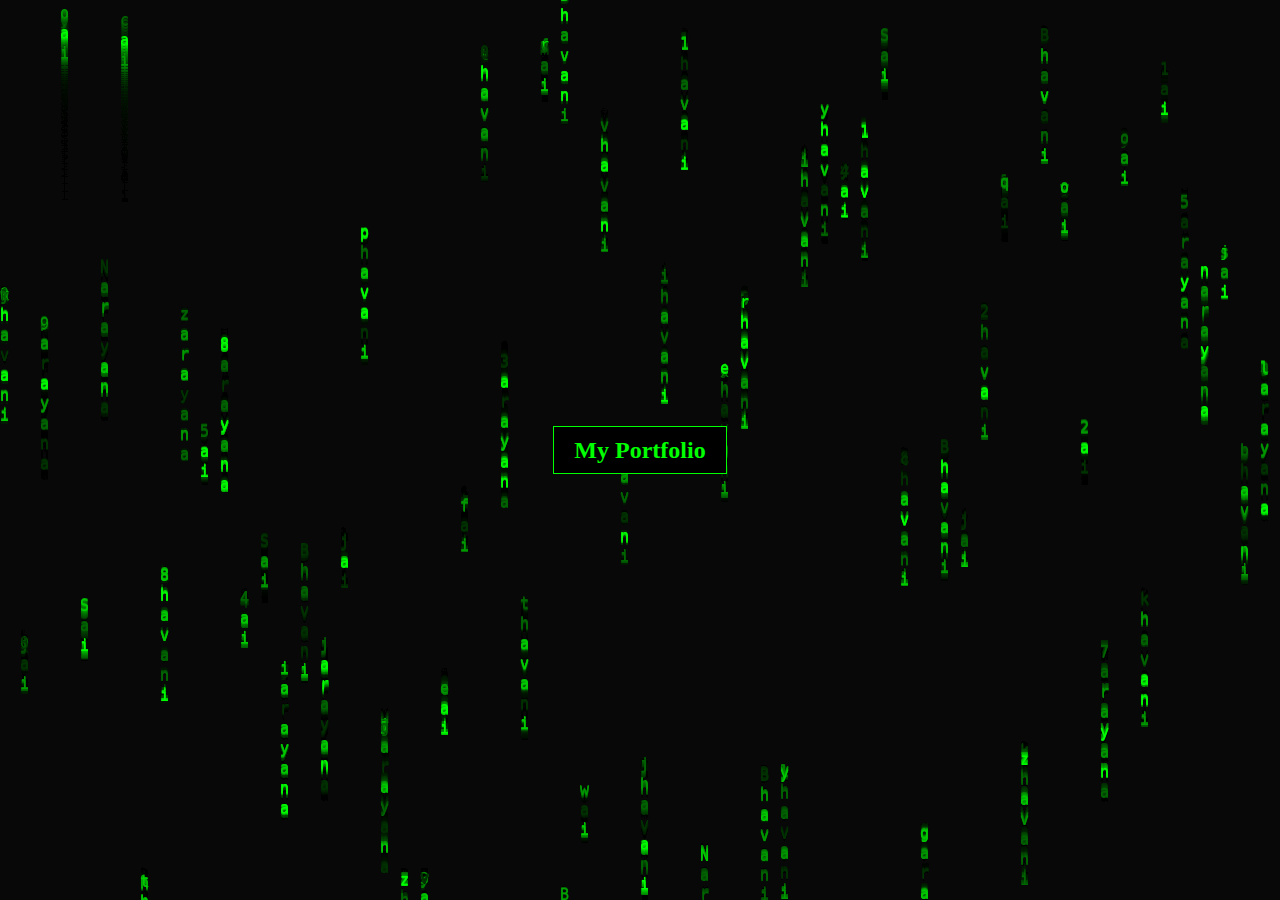
<file: index.html>
<!DOCTYPE html>
<html>
<head>
    <title>Bhavani Sai Narayana Pottipothula</title>
    <!--<link rel="icon" type="image/png" href="images/logo.png"/> -->
    <style>
        body {
            margin: 0;
            overflow: hidden;
            display: flex;
            justify-content: center;
            align-items: center;
            height: 100vh;
        }

        canvas {
            display: block;
            position: absolute;
            top: 0;
            left: 0;
            width: 100%;
            height: 100%;
            z-index: -1;
        }

        .button-container {
            position: relative;
            z-index: 1;
        }

        .button {
            padding: 10px 20px;
            background-color: black;
            color: #00FF00; /* Neon green color for the font */
            text-decoration: none;
            font-weight: bold;
            font-size: 24px;
            position: relative;
            overflow: hidden;
            border: 1px solid #00FF00; /* Neon green color for the border */
        }

        /* Glitch effect keyframes */
        @keyframes glitch {
            0% {
                transform: translate(0, 0);
                opacity: 1;
            }
            20% {
                transform: translate(3px, 3px);
                opacity: 0.8;
            }
            40% {
                transform: translate(-3px, -3px);
                opacity: 0.8;
            }
            60% {
                transform: translate(2px, -2px);
                opacity: 0.8;
            }
            80% {
                transform: translate(-2px, 2px);
                opacity: 0.8;
            }
            100% {
                transform: translate(0, 0);
                opacity: 1;
            }
        }

        /* Apply glitch effect animation */
        .button.glitch {
            animation: glitch 0.2s;
        }

        /* Responsive styles */
        @media only screen and (max-width: 600px) {
            .button-container {
                font-size: 14px;
            }

            .button {
                padding: 8px 16px;
            }
        }
    </style>
    <script>
        // Add and remove glitch class at random intervals
        window.addEventListener('load', function() {
            var button = document.querySelector('.button');

            function applyGlitch() {
                button.classList.add('glitch');
                setTimeout(removeGlitch, Math.random() * 500 + 100); // Random interval between 0.1s and 0.6s
            }

            function removeGlitch() {
                button.classList.remove('glitch');
                setTimeout(applyGlitch, Math.random() * 500 + 100); // Random interval between 0.1s and 0.6s
            }

            applyGlitch();
        });
    </script>
</head>
<body>
    <canvas id="matrixCanvas"></canvas>
    <div class="button-container">
        <a href="./home.html" class="button">My Portfolio</a>
    </div>
    <script src="./assets/js/script.js"></script>
</body>
</html>
</file>
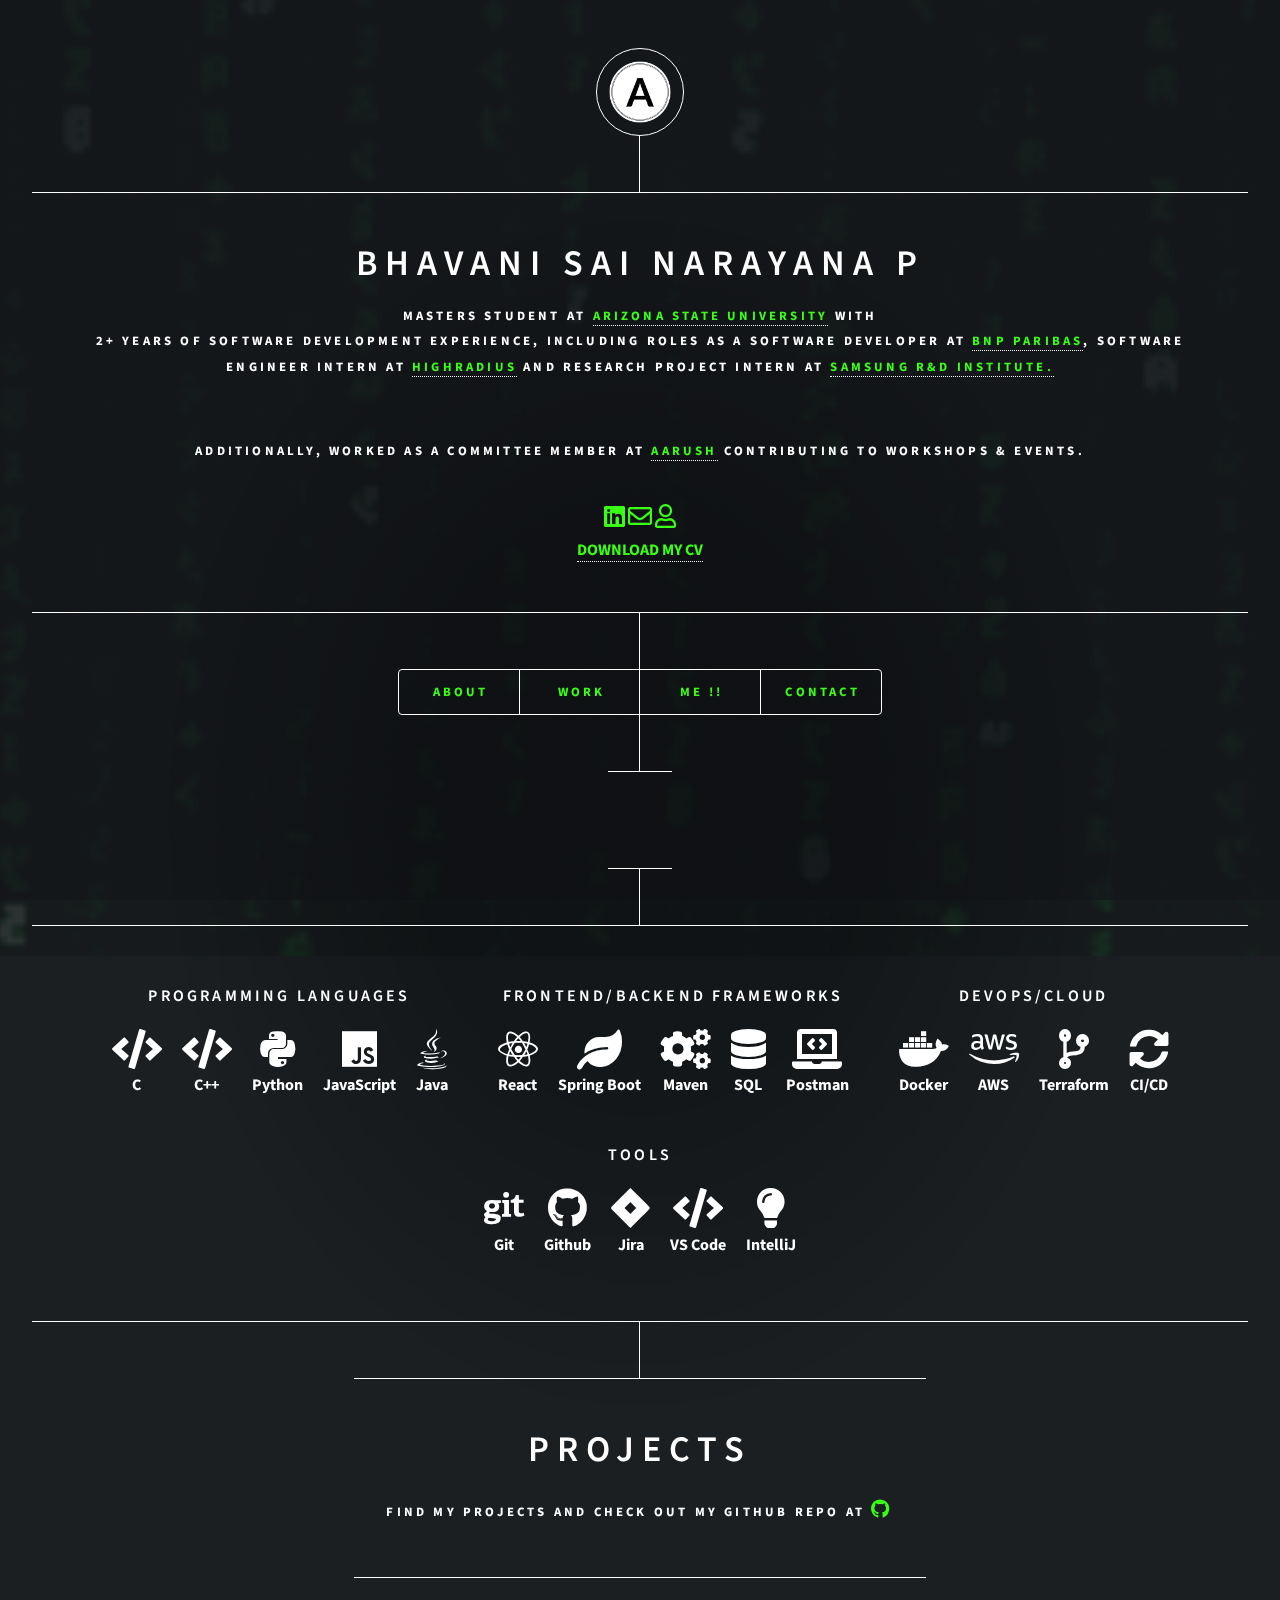
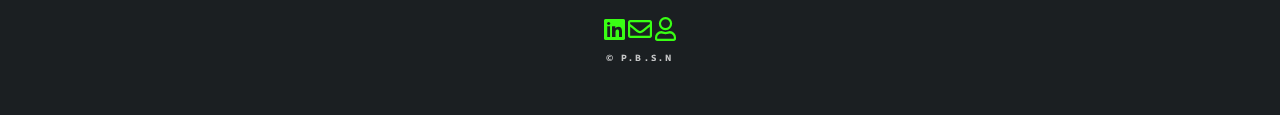
<file: home.html>
<!DOCTYPE HTML>
<html>

<head>
	<title>Bhavani Sai Narayana Pottipothula</title>
	<meta charset="utf-8" />
	<!-- <link rel="icon" type="image/png" href="images/logo.png" /> -->
	<meta name="viewport" content="width=device-width, initial-scale=1, user-scalable=no" />
	<link rel="stylesheet" href="assets/css/main.css" />
	<noscript>
		<link rel="stylesheet" href="assets/css/noscript.css" />
	</noscript>
	<style>
		/* CSS styles for the preload animation */
		#preload {
			position: fixed;
			top: 0;
			left: 0;
			width: 100%;
			height: 100%;
			background: #000000;
			display: flex;
			justify-content: center;
			align-items: center;
			z-index: 9999;
		}

		#preload img {
			width: 55%;
		}
	</style>
	<script>
		// JavaScript to remove the preload animation when the page is loaded
		window.addEventListener('load', function () {
			var preload = document.getElementById('preload');
			preload.style.display = 'none';
		});
	</script>
</head>

<body class="is-preload bolded">
	<div id="preload">
		<img src="./images/preloader.gif" alt="Preload Animation">
	</div>
	<!-- Wrapper -->
	<div id="wrapper">

		<!-- Header -->
		<header id="header">
			<div class="logo">
				<span><img height="100%" src="images/logocopy.png" alt="__" /></span>
			</div>
			<div class="content">
				<div class="inner">
					<h1>Bhavani Sai Narayana P</h1>
					<p>Masters Student at <a href="https://www.asu.edu/">Arizona State University</a> with 
						<br />
						2+ years of software development experience, including roles as a Software Developer at <a
							href="https://group.bnpparibas/en/">BNP Paribas</a>, Software Engineer Intern at <a href="https://www.highradius.com/">HighRadius</a> and Research Project Intern at <a href="https://research.samsung.com/sri-b">Samsung R&D Institute.</a>
						</p><br />
					<p>Additionally, worked as a Committee Member at <a href="https://www.aaruush.org/">Aarush</a> contributing to Workshops & Events.</p>
					<a href="https://www.linkedin.com/in/bhavanipottipothula/" class="icon brands fa-linkedin"><span
							class="label">LinkedIn</span></a>
					<a href="mailto: pbsn99@gmail.com" class="icon fa-envelope"><span class="label">Mail</span></a>
					<a href="https://www.credly.com/users/p-b-s-narayana.cdf20d30/edit" class="icon fa-user"><span
							class="label">Credly</span></a> <br>
					<a href="./Bhavani_Resume.pdf" download="Bhavani_Resume.pdf">DOWNLOAD MY CV</a>
				</div>
			</div>
			<nav>
				<ul>
					<li><a href="#about">About</a></li>
					<li><a href="#work">Work</a></li>
					<li><a href="#intro">Me !!</a></li>
					<li><a href="#contact">Contact</a></li>
				</ul>
			</nav>
			<div class="content">
				<div class="inner">
				</div>
			</div>
			<!--
			<div class="content">
				<div class="inner">
					<h1>WORK</h1>
					<section>
						<div class="table-wrapper">
							<table class="alt">
								<thead>
									<tr>
										<th>POSITION</th>
										<th>COMPANY</th>
										<th>DESCRIPTION</th>
										<th>TECHSTACKS</th>
									</tr>
								</thead>
								<tbody>
									<tr>
										<td>Software Developer</td>
										<td>BNP Paribas</td>
										<td>Developed and deployed scalable microservices, built responsive React.js frontends, 
											integrated RESTful APIs, optimized SQL queries, and implemented secure cloud solutions on AWS.</td>
										<td>Java, Spring Boot, REST APIs, MySQL, JavaScript, React.js, Git, AWS.

										</td>
									</tr>
									<tr>
										<td>SDE Intern</td>
										<td>BNP Paribas</td>
										<td>Assisted in building internal tools using React and Spring Boot, collaborated on REST API development, maintained Git repositories, and contributed to Agile sprint deliverables through daily stand-ups and code reviews.</td>
										<td>Java, Spring Boot, REST APIs, React.js, HTML5, CSS3, Git, MySQL										</td>
									</tr>
									<tr>
										<td>Research Project Intern</td>
										<td>Samsung R&D Institute</td>
										<td>Assisted in developing a secure file sharing prototype by researching cloud storage techniques and implementing a basic frontend dashboard.</td>
										<td>React.js, JavaScript, HTML5, AWS S3, CloudWatch, Git</td>
									</tr>
									<tr>
										<td>Software Engineer Intern</td>
										<td>HighRadius</td>
										<td>Built and optimized interactive frontend components for an invoice management system, 
											enhanced UI responsiveness, collaborated in Agile sprints, and managed code using Git.</td>
										<td>React.js, JavaScript, HTML5, CSS3, Git</td>
									</tr>
								</tbody>
							</table>
						</div>
					</section>
				</div>
			</div>
			-->
			<div class="content">
				<div class="inner" style="display: flex; flex-wrap: wrap; justify-content: center; gap: 20px;max-height: 100%;">

					<div style="text-align: center; margin: 10px;">
						<h3>Programming Languages</h3>
						<div style="display: flex; flex-wrap: wrap; justify-content: center; gap: 10px;">
							<div style="margin: 5px;">
								<i class="techicon fas fa-code"></i>
								<div>C</div>
							</div>
							<div style="margin: 5px;">
								<i class="techicon fas fa-code"></i>
								<div>C++</div>
							</div>
							<div style="margin: 5px;">
								<i class="techicon fab fa-python"></i>
								<div>Python</div>
							</div>
							<div style="margin: 5px;">
								<i class="techicon fab fa-js"></i>
								<div>JavaScript</div>
							</div>
							<div style="margin: 5px;">
								<i class="techicon fab fa-java"></i>
								<div>Java</div>
							</div>
						</div>
					</div>

					<div style="text-align: center; margin: 10px;">
						<h3>Frontend/Backend Frameworks</h3>
						<div style="display: flex; flex-wrap: wrap; justify-content: center; gap: 10px;">
							<div style="margin: 5px;">
								<i class="techicon fab fa-react"></i>
								<div>React</div>
							</div>
							<div style="margin: 5px;">
								<i class="techicon fas fa-leaf"></i>
								<div>Spring Boot</div>
							</div>	
							<div style="margin: 5px;">
  								<i class="techicon fas fa-cogs"></i>
  								<div>Maven</div>
							</div>
							<div style="margin: 5px;">
								<i class="techicon fas fa-database"></i>
								<div>SQL</div>
							</div>
							<div style="margin: 5px;">
								<i class="techicon fas fa-laptop-code"></i>
								<div>Postman</div>
							</div>
						</div>
					</div>

					<div style="text-align: center; margin: 10px;">
						<h3>DevOps/Cloud</h3>
						<div style="display: flex; flex-wrap: wrap; justify-content: center; gap: 10px;">
							<div style="margin: 5px;">
								<i class="techicon fab fa-docker"></i>
								<div>Docker</div>
							</div>
							<div style="margin: 5px;">
								<i class="techicon fab fa-aws"></i>
								<div>AWS</div>
							</div>
							<div style="margin: 5px;">
  								<i class="techicon fas fa-code-branch"></i>
  								<div>Terraform</div>
							</div>
							<div style="margin: 5px;">
  								<i class="techicon fas fa-sync-alt"></i>
 								<div>CI/CD</div>
							</div>
						</div>
					</div>

					

					<div style="text-align: center; margin: 10px;">
						<h3>Tools</h3>
						<div style="display: flex; flex-wrap: wrap; justify-content: center; gap: 10px;">
							<div style="margin: 5px;">
								<i class="techicon fab fa-git"></i>
								<div>Git</div>
							</div>
							<div style="margin: 5px;">
								<i class="techicon fab fa-github"></i>
								<div>Github</div>
							</div>
							<div style="margin: 5px;">
								<i class="techicon fab fa-jira"></i>
								<div>Jira</div>
							</div>
							<div style="margin: 5px;">
  								<i class="techicon fas fa-code"></i>
  								<div>VS Code</div>
							</div>
							<div style="margin: 5px;">
  								<i class="techicon fas fa-lightbulb"></i>
  								<div>IntelliJ</div>
							</div>
						</div>
					</div>
				</div>
			</div>
			<div class="content">
				<div class="inner">
					<h1>PROJECTS</h1>
					<p>Find my projects and check out my Github Repo at <a
							href="https://github.com/PBSN99" class="icon brands fa-github"><span
								class="label">Bhavani's GitHub</span></a></p>
				</div>
			</div>
		</header>

		<!-- Main -->
		<div id="main">

			<!-- Intro -->
			<article id="intro">
				<h2 class="major">Me !!</h2>
				<span class="image main"><img src="images/b.png" alt="" /></span>
				<p>Willing to learn, grow, and explore new opportunities.</p>
				<p>Hello, I’m Bhavani! I’m a dedicated and enthusiastic Information Technology student at Arizona State University, 
					passionate about solving problems and building impactful tech solutions. With a curious mind and a collaborative 
					spirit, I enjoy working in teams where ideas flow freely and challenges are tackled together.
				</p>
				<p>
					I believe that creativity, consistency, and communication are key to great software development. 
					Whether I’m working on backend systems or designing clean user interfaces, I always aim to bring value and clarity to 
					whatever I build.
				</p>
				<p>
					Feel free to check out my <a href="https://www.linkedin.com/in/bhavanipottipothula/">LinkedIn</a> and connect! 
					I’m always open to meaningful conversations, opportunities to collaborate, and ways I can contribute.
				</p>
			</article>

			<!-- Work -->
			<article id="work">
				<h2 class="major">Work</h2>
				<span class="image main"><img src="images/LogoHandler.png" alt="" /></span> 
				<p>Role: Full Stack Developer</p>
				<span class="image main"><img src="images/images.png" alt="" /></span>
				<p>Role: Software Engineer Intern</p>
				<span class="image main"><img src="images/cd.png" alt="" /></span>
				<p>Role: Research Project Intern</p>
			</article>

			<!-- About -->
			<article id="about">
				<h2 class="major">About</h2>
				<span class="image main"><img src="images/pic11.png" alt="" /></span>
				<p>I’m currently pursuing a Master’s degree in Information Technology at Arizona State University, focusing on full-stack development and 
				   cloud computing. My academic journey is backed by nearly two years of hands-on industry experience, including roles as an Associate Software 
				   Engineer at BNP Paribas and an SDE Intern at HighRadius.
				</p>
				<p>
					At BNP Paribas, I helped modernize a legacy banking platform by building scalable Spring Boot microservices, optimizing SQL 
					queries, and integrating secure AWS-based storage using S3, IAM roles, and MFA. Earlier at HighRadius, I developed responsive 
					frontend components using React for an invoice management system. I hold a Bachelor's degree in Computer Science and Engineering with a specialization in Cloud Computing from SRM Institute of Science and Technology. My skill set includes Java, React, AWS, and Agile practices, and I’m passionate about building secure and scalable applications.
				</p>
			</article>

			<!-- Contact -->
			<article id="contact">
				<h2 class="major">Contact</h2>
				<p>
					Personal Email Id : <a href="mailto: pbsn99@gmail.com">pbsn99@gmail.com</a><br>
					University Email Id : <a href="mailto: bpottipo@asu.edu">bpottipo@asu.edu</a> <br>
					Contact Number : +1 (201)-275-9949 <br> <br>
					Feel free to connect with me at your convenience on the above contact options. Additionally, find my
					LinkedIn and Github links below. <br>
				</p>
				<ul class="icons">
					<li><a href="https://www.linkedin.com/in/bhavanipottipothula/" class="icon brands fa-linkedin"><span
								class="label">LinkedIn</span></a></li>
					<li><a href="https://github.com/PBSN99" class="icon brands fa-github"><span
								class="label">GitHub</span></a></li>
				</ul>
			</article>

		</div>

		<!-- Footer -->
		<footer id="footer">
			<a href="https://www.linkedin.com/in/bhavanipottipothula/" class="icon brands fa-linkedin"><span
					class="label">LinkedIn</span></a>
			<a href="mailto: pbsn99@gmail.com" class="icon fa-envelope"><span class="label">LinkedIn</span></a>
			<a href="https://www.credly.com/users/p-b-s-narayana.cdf20d30/edit" class="icon fa-user"><span
					class="label">Credly</span></a> <br>
			<p class="copyright">&copy; P.B.S.N</p>
		</footer>

	</div>

	<!-- BG -->
	<div id="bg"></div>

	<!-- Scripts -->
	<script src="assets/js/jquery.min.js"></script>
	<script src="assets/js/browser.min.js"></script>
	<script src="assets/js/breakpoints.min.js"></script>
	<script src="assets/js/util.js"></script>
	<script src="assets/js/main.js"></script>

</body>

</html>
</file>
<file: assets/css/noscript.css>
/*
	Dimension by HTML5 UP
	html5up.net | @ajlkn
	Free for personal and commercial use under the CCA 3.0 license (html5up.net/license)
*/

/* BG */

	body.is-preload #bg:before {
		background-color: transparent;
	}

/* Header */

	body.is-preload #header {
		-moz-filter: none;
		-webkit-filter: none;
		-ms-filter: none;
		filter: none;
	}

		body.is-preload #header > * {
			opacity: 1;
		}

		body.is-preload #header .content .inner {
			max-height: none;
			padding: 3rem 2rem;
			opacity: 1;
		}

/* Main */

	#main article {
		opacity: 1;
		margin: 4rem 0 0 0;
	}
</file>
<file: assets/css/main.css>
@import url(fontawesome-all.min.css);
@import url("https://fonts.googleapis.com/css?family=Source+Sans+Pro:300italic,600italic,300,600");

/*
	Dimension by HTML5 UP
	html5up.net | @ajlkn
	Free for personal and commercial use under the CCA 3.0 license (html5up.net/license)
*/

html, body, div, span, applet, object,
iframe, h1, h2, h3, h4, h5, h6, p, blockquote,
pre, a, abbr, acronym, address, big, cite,
code, del, dfn, em, img, ins, kbd, q, s, samp,
small, strike, strong, sub, sup, tt, var, b,
u, i, center, dl, dt, dd, ol, ul, li, fieldset,
form, label, legend, table, caption, tbody,
tfoot, thead, tr, th, td, article, aside,
canvas, details, embed, figure, figcaption,
footer, header, hgroup, menu, nav, output, ruby,
section, summary, time, mark, audio, video {
	margin: 0;
	padding: 0;
	border: 0;
	font-size: 100%;
	font: inherit;
	vertical-align: baseline;}

article, aside, details, figcaption, figure,
footer, header, hgroup, menu, nav, section {
	display: block;}

body {
	line-height: 1;
}
.bolded { font-weight: bold; }
.container{
	display: grid;
	grid-template-columns: 3fr 3fr;
	grid-gap: 20px;
  }
.youtube-video {
aspect-ratio: 16 / 9;
width: 100%;
}

body, html {
    height: 100%;
    text-align: center;
}

body {
  background-color: #242F3F;
}

ol, ul {
	list-style: none;
}

blockquote, q {
	quotes: none;
}

	blockquote:before, blockquote:after, q:before, q:after {
		content: '';
		content: none;
	}

table {
	border-collapse: collapse;
	border-spacing: 0;
}

body {
	-webkit-text-size-adjust: none;
}

mark {
	background-color: transparent;
	color: inherit;
}

input::-moz-focus-inner {
	border: 0;
	padding: 0;
}

input, select, textarea {
	-moz-appearance: none;
	-webkit-appearance: none;
	-ms-appearance: none;
	appearance: none;
}

/* Basic */

	@-ms-viewport {
		width: device-width;
	}

	@media screen and (max-width: 480px) {

		html, body {
			min-width: 320px;
		}

	}

	html {
		box-sizing: border-box;
	}

	*, *:before, *:after {
		box-sizing: inherit;
	}

	body {
		background: #1b1f22;
	}

		body.is-preload *, body.is-preload *:before, body.is-preload *:after {
			-moz-animation: none !important;
			-webkit-animation: none !important;
			-ms-animation: none !important;
			animation: none !important;
			-moz-transition: none !important;
			-webkit-transition: none !important;
			-ms-transition: none !important;
			transition: none !important;
		}

/* Type */

	html {
		font-size: 16pt;
	}

		@media screen and (max-width: 1680px) {

			html {
				font-size: 12pt;
			}

		}

		@media screen and (max-width: 736px) {

			html {
				font-size: 11pt;
			}

		}

		@media screen and (max-width: 360px) {

			html {
				font-size: 10pt;
			}

		}

	body, input, select, textarea {
		color: #ffffff;
		font-family: "Source Sans Pro", sans-serif;
		font-weight: 300;
		font-size: 1rem;
		line-height: 1.65;
	}

	a {
		-moz-transition: color 0.2s ease-in-out, background-color 0.2s ease-in-out, border-bottom-color 0.2s ease-in-out;
		-webkit-transition: color 0.2s ease-in-out, background-color 0.2s ease-in-out, border-bottom-color 0.2s ease-in-out;
		-ms-transition: color 0.2s ease-in-out, background-color 0.2s ease-in-out, border-bottom-color 0.2s ease-in-out;
		transition: color 0.2s ease-in-out, background-color 0.2s ease-in-out, border-bottom-color 0.2s ease-in-out;
		border-bottom: dotted 1px rgba(255, 255, 255, 1);
		text-decoration: none;
		color: rgba(57, 255, 20, 1);
	}

		a:hover {
			border-bottom-color: transparent;
		}

	strong, b {
		color: #ffffff;
		font-weight: 600;
	}

	em, i {
		font-style: italic;
	}

	p {
		margin: 0 0 2rem 0;
	}

	h1, h2, h3, h4, h5, h6 {
		color: #ffffff;
		font-weight: 600;
		line-height: 1.5;
		margin: 0 0 1rem 0;
		text-transform: uppercase;
		letter-spacing: 0.2rem;
	}

		h1 a, h2 a, h3 a, h4 a, h5 a, h6 a {
			color: inherit;
			text-decoration: none;
		}

		h1.major, h2.major, h3.major, h4.major, h5.major, h6.major {
			border-bottom: solid 1px #ffffff;
			width: -moz-max-content;
			width: -webkit-max-content;
			width: -ms-max-content;
			width: max-content;
			padding-bottom: 0.5rem;
			margin: 0 0 2rem 0;
		}

	h1 {
		font-size: 2.25rem;
		line-height: 1.3;
		letter-spacing: 0.5rem;
	}

	h2 {
		font-size: 1.5rem;
		line-height: 1.4;
		letter-spacing: 0.5rem;
	}

	h3 {
		font-size: 1rem;
	}

	h4 {
		font-size: 0.8rem;
	}

	h5 {
		font-size: 0.7rem;
	}

	h6 {
		font-size: 0.6rem;
	}

	@media screen and (max-width: 736px) {

		h1 {
			font-size: 1.75rem;
			line-height: 1.4;
		}

		h2 {
			font-size: 1.25em;
			line-height: 1.5;
		}

	}

	sub {
		font-size: 0.8rem;
		position: relative;
		top: 0.5rem;
	}

	sup {
		font-size: 0.8rem;
		position: relative;
		top: -0.5rem;
	}

	blockquote {
		border-left: solid 4px #ffffff;
		font-style: italic;
		margin: 0 0 2rem 0;
		padding: 0.5rem 0 0.5rem 2rem;
	}

	code {
		background: rgba(255, 255, 255, 0.075);
		border-radius: 4px;
		font-family: "Courier New", monospace;
		font-size: 0.9rem;
		margin: 0 0.25rem;
		padding: 0.25rem 0.65rem;
	}

	pre {
		-webkit-overflow-scrolling: touch;
		font-family: "Courier New", monospace;
		font-size: 0.9rem;
		margin: 0 0 2rem 0;
	}

		pre code {
			display: block;
			line-height: 1.75;
			padding: 1rem 1.5rem;
			overflow-x: auto;
		}

	hr {
		border: 0;
		border-bottom: solid 1px #ffffff;
		margin: 2.75rem 0;
	}

	.align-left {
		text-align: left;
	}

	.align-center {
		text-align: center;
	}

	.align-right {
		text-align: right;
	}

/* Form */

	form {
		margin: 0 0 2rem 0;
	}

		form > :last-child {
			margin-bottom: 0;
		}

		form > .fields {
			display: -moz-flex;
			display: -webkit-flex;
			display: -ms-flex;
			display: flex;
			-moz-flex-wrap: wrap;
			-webkit-flex-wrap: wrap;
			-ms-flex-wrap: wrap;
			flex-wrap: wrap;
			width: calc(100% + 3rem);
			margin: -1.5rem 0 2rem -1.5rem;
		}

			form > .fields > .field {
				-moz-flex-grow: 0;
				-webkit-flex-grow: 0;
				-ms-flex-grow: 0;
				flex-grow: 0;
				-moz-flex-shrink: 0;
				-webkit-flex-shrink: 0;
				-ms-flex-shrink: 0;
				flex-shrink: 0;
				padding: 1.5rem 0 0 1.5rem;
				width: calc(100% - 1.5rem);
			}

				form > .fields > .field.half {
					width: calc(50% - 0.75rem);
				}

				form > .fields > .field.third {
					width: calc(100%/3 - 0.5rem);
				}

				form > .fields > .field.quarter {
					width: calc(25% - 0.375rem);
				}

		@media screen and (max-width: 480px) {

			form > .fields {
				width: calc(100% + 3rem);
				margin: -1.5rem 0 2rem -1.5rem;
			}

				form > .fields > .field {
					padding: 1.5rem 0 0 1.5rem;
					width: calc(100% - 1.5rem);
				}

					form > .fields > .field.half {
						width: calc(100% - 1.5rem);
					}

					form > .fields > .field.third {
						width: calc(100% - 1.5rem);
					}

					form > .fields > .field.quarter {
						width: calc(100% - 1.5rem);
					}

		}

	label {
		color: #ffffff;
		display: block;
		font-size: 0.8rem;
		font-weight: 300;
		letter-spacing: 0.2rem;
		line-height: 1.5;
		margin: 0 0 1rem 0;
		text-transform: uppercase;
	}

	input[type="text"],
	input[type="password"],
	input[type="email"],
	input[type="tel"],
	select,
	textarea {
		-moz-appearance: none;
		-webkit-appearance: none;
		-ms-appearance: none;
		appearance: none;
		-moz-transition: border-color 0.2s ease-in-out, box-shadow 0.2s ease-in-out, background-color 0.2s ease-in-out;
		-webkit-transition: border-color 0.2s ease-in-out, box-shadow 0.2s ease-in-out, background-color 0.2s ease-in-out;
		-ms-transition: border-color 0.2s ease-in-out, box-shadow 0.2s ease-in-out, background-color 0.2s ease-in-out;
		transition: border-color 0.2s ease-in-out, box-shadow 0.2s ease-in-out, background-color 0.2s ease-in-out;
		background-color: transparent;
		border-radius: 4px;
		border: solid 1px #ffffff;
		color: inherit;
		display: block;
		outline: 0;
		padding: 0 1rem;
		text-decoration: none;
		width: 100%;
	}

		input[type="text"]:invalid,
		input[type="password"]:invalid,
		input[type="email"]:invalid,
		input[type="tel"]:invalid,
		select:invalid,
		textarea:invalid {
			box-shadow: none;
		}

		input[type="text"]:focus,
		input[type="password"]:focus,
		input[type="email"]:focus,
		input[type="tel"]:focus,
		select:focus,
		textarea:focus {
			background: rgba(255, 255, 255, 0.075);
			border-color: #ffffff;
			box-shadow: 0 0 0 1px #ffffff;
		}

	select {
		background-image: url("data:image/svg+xml;charset=utf8,%3Csvg xmlns='http://www.w3.org/2000/svg' width='40' height='40' preserveAspectRatio='none' viewBox='0 0 40 40'%3E%3Cpath d='M9.4,12.3l10.4,10.4l10.4-10.4c0.2-0.2,0.5-0.4,0.9-0.4c0.3,0,0.6,0.1,0.9,0.4l3.3,3.3c0.2,0.2,0.4,0.5,0.4,0.9 c0,0.4-0.1,0.6-0.4,0.9L20.7,31.9c-0.2,0.2-0.5,0.4-0.9,0.4c-0.3,0-0.6-0.1-0.9-0.4L4.3,17.3c-0.2-0.2-0.4-0.5-0.4-0.9 c0-0.4,0.1-0.6,0.4-0.9l3.3-3.3c0.2-0.2,0.5-0.4,0.9-0.4S9.1,12.1,9.4,12.3z' fill='%23ffffff' /%3E%3C/svg%3E");
		background-size: 1.25rem;
		background-repeat: no-repeat;
		background-position: calc(100% - 1rem) center;
		height: 2.75rem;
		padding-right: 2.75rem;
		text-overflow: ellipsis;
	}

		select option {
			color: #ffffff;
			background: #1b1f22;
		}

		select:focus::-ms-value {
			background-color: transparent;
		}

		select::-ms-expand {
			display: none;
		}

	input[type="text"],
	input[type="password"],
	input[type="email"],
	select {
		height: 2.75rem;
	}

	textarea {
		padding: 0.75rem 1rem;
	}

	input[type="checkbox"],
	input[type="radio"] {
		-moz-appearance: none;
		-webkit-appearance: none;
		-ms-appearance: none;
		appearance: none;
		display: block;
		float: left;
		margin-right: -2rem;
		opacity: 0;
		width: 1rem;
		z-index: -1;
	}

		input[type="checkbox"] + label,
		input[type="radio"] + label {
			text-decoration: none;
			-moz-user-select: none;
			-webkit-user-select: none;
			-ms-user-select: none;
			user-select: none;
			color: #ffffff;
			cursor: pointer;
			display: inline-block;
			font-size: 0.8rem;
			font-weight: 300;
			margin: 0 0 0.5rem 0;
			padding-left: 2.65rem;
			padding-right: 0.75rem;
			position: relative;
		}

			input[type="checkbox"] + label:before,
			input[type="radio"] + label:before {
				-moz-osx-font-smoothing: grayscale;
				-webkit-font-smoothing: antialiased;
				display: inline-block;
				font-style: normal;
				font-variant: normal;
				text-rendering: auto;
				line-height: 1;
				text-transform: none !important;
				font-family: 'Font Awesome 5 Free';
				font-weight: 900;
			}

			input[type="checkbox"] + label:before,
			input[type="radio"] + label:before {
				-moz-transition: border-color 0.2s ease-in-out, box-shadow 0.2s ease-in-out, background-color 0.2s ease-in-out;
				-webkit-transition: border-color 0.2s ease-in-out, box-shadow 0.2s ease-in-out, background-color 0.2s ease-in-out;
				-ms-transition: border-color 0.2s ease-in-out, box-shadow 0.2s ease-in-out, background-color 0.2s ease-in-out;
				transition: border-color 0.2s ease-in-out, box-shadow 0.2s ease-in-out, background-color 0.2s ease-in-out;
				border-radius: 4px;
				border: solid 1px #ffffff;
				content: '';
				display: inline-block;
				height: 1.65rem;
				left: 0;
				line-height: 1.65rem;
				position: absolute;
				text-align: center;
				top: -0.15rem;
				width: 1.65rem;
			}

		input[type="checkbox"]:checked + label:before,
		input[type="radio"]:checked + label:before {
			background: #ffffff !important;
			border-color: #ffffff !important;
			color: #1b1f22;
			content: '\f00c';
		}

		input[type="checkbox"]:focus + label:before,
		input[type="radio"]:focus + label:before {
			background: rgba(255, 255, 255, 0.075);
			border-color: #ffffff;
			box-shadow: 0 0 0 1px #ffffff;
		}

	input[type="checkbox"] + label:before {
		border-radius: 4px;
	}

	input[type="radio"] + label:before {
		border-radius: 100%;
	}

	::-webkit-input-placeholder {
		color: rgba(255, 255, 255, 0.5) !important;
		opacity: 1.0;
	}

	:-moz-placeholder {
		color: rgba(255, 255, 255, 0.5) !important;
		opacity: 1.0;
	}

	::-moz-placeholder {
		color: rgba(255, 255, 255, 0.5) !important;
		opacity: 1.0;
	}

	:-ms-input-placeholder {
		color: rgba(255, 255, 255, 0.5) !important;
		opacity: 1.0;
	}

	.formerize-placeholder {
		color: rgba(255, 255, 255, 0.5) !important;
		opacity: 1.0;
	}

/* Box */

	.box {
		border-radius: 4px;
		border: solid 1px #ffffff;
		margin-bottom: 2rem;
		padding: 1.5em;
	}

		.box > :last-child,
		.box > :last-child > :last-child,
		.box > :last-child > :last-child > :last-child {
			margin-bottom: 0;
		}

		.box.alt {
			border: 0;
			border-radius: 0;
			padding: 0;
		}

/* Icon */
	.techicon {
		font-size: 2.5em;
	}
	.icon {
		text-decoration: none;
		border-bottom: none;
		position: relative;
		font-size: 1.5em;
	}

		.icon:before {
			-moz-osx-font-smoothing: grayscale;
			-webkit-font-smoothing: antialiased;
			display: inline-block;
			font-style: normal;
			font-variant: normal;
			text-rendering: auto;
			line-height: 1;
			text-transform: none !important;
			font-family: 'Font Awesome 5 Free';
			font-weight: 400;
		}

		.icon > .label {
			display: none;
		}

		.icon:before {
			line-height: inherit;
		}

		.icon.solid:before {
			font-weight: 900;
		}

		.icon.brands:before {
			font-family: 'Font Awesome 5 Brands';
		}

/* Image */

	.image {
		border-radius: 4px;
		border: 0;
		display: inline-block;
		position: relative;
	}

		.image:before {
			pointer-events: none;
			background-image: url("../../images/overlay.png");
			background-color: rgba(19, 21, 25, 0.5);
			border-radius: 4px;
			content: '';
			display: block;
			height: 100%;
			left: 0;
			opacity: 0.5;
			position: absolute;
			top: 0;
			width: 100%;
		}

		.image img {
			border-radius: 4px;
			display: block;
		}

		.image.left, .image.right {
			max-width: 40%;
		}

			.image.left img, .image.right img {
				width: 100%;
			}

		.image.left {
			float: left;
			padding: 0 1.5em 1em 0;
			top: 0.25em;
		}

		.image.right {
			float: right;
			padding: 0 0 1em 1.5em;
			top: 0.25em;
		}

		.image.fit {
			display: block;
			margin: 0 0 2rem 0;
			width: 100%;
		}

			.image.fit img {
				width: 100%;
			}

		.image.main {
			display: block;
			margin: 2.5rem 0;
			width: 100%;
		}

			.image.main img {
				width: 100%;
			}

		@media screen and (max-width: 736px) {

			.image.main {
				margin: 2rem 0;
			}

		}

		@media screen and (max-width: 480px) {

			.image.main {
				margin: 1.5rem 0;
			}

		}

/* List */

	ol {
		list-style: decimal;
		margin: 0 0 2rem 0;
		padding-left: 1.25em;
	}

		ol li {
			padding-left: 0.25em;
		}

	ul {
		list-style: disc;
		margin: 0 0 2rem 0;
		padding-left: 1em;
	}

		ul li {
			padding-left: 0.5em;
		}

		ul.alt {
			list-style: none;
			padding-left: 0;
		}

			ul.alt li {
				border-top: solid 1px #ffffff;
				padding: 0.5em 0;
			}

				ul.alt li:first-child {
					border-top: 0;
					padding-top: 0;
				}

	dl {
		margin: 0 0 2rem 0;
	}

		dl dt {
			display: block;
			font-weight: 600;
			margin: 0 0 1rem 0;
		}

		dl dd {
			margin-left: 2rem;
		}

/* Actions */

	ul.actions {
		display: -moz-flex;
		display: -webkit-flex;
		display: -ms-flex;
		display: flex;
		cursor: default;
		list-style: none;
		margin-left: -1rem;
		padding-left: 0;
	}

		ul.actions li {
			padding: 0 0 0 1rem;
			vertical-align: middle;
		}

		ul.actions.special {
			-moz-justify-content: center;
			-webkit-justify-content: center;
			-ms-justify-content: center;
			justify-content: center;
			width: 100%;
			margin-left: 0;
		}

			ul.actions.special li:first-child {
				padding-left: 0;
			}

		ul.actions.stacked {
			-moz-flex-direction: column;
			-webkit-flex-direction: column;
			-ms-flex-direction: column;
			flex-direction: column;
			margin-left: 0;
		}

			ul.actions.stacked li {
				padding: 1.3rem 0 0 0;
			}

				ul.actions.stacked li:first-child {
					padding-top: 0;
				}

		ul.actions.fit {
			width: calc(100% + 1rem);
		}

			ul.actions.fit li {
				-moz-flex-grow: 1;
				-webkit-flex-grow: 1;
				-ms-flex-grow: 1;
				flex-grow: 1;
				-moz-flex-shrink: 1;
				-webkit-flex-shrink: 1;
				-ms-flex-shrink: 1;
				flex-shrink: 1;
				width: 100%;
			}

				ul.actions.fit li > * {
					width: 100%;
				}

			ul.actions.fit.stacked {
				width: 100%;
			}

		@media screen and (max-width: 480px) {

			ul.actions:not(.fixed) {
				-moz-flex-direction: column;
				-webkit-flex-direction: column;
				-ms-flex-direction: column;
				flex-direction: column;
				margin-left: 0;
				width: 100% !important;
			}

				ul.actions:not(.fixed) li {
					-moz-flex-grow: 1;
					-webkit-flex-grow: 1;
					-ms-flex-grow: 1;
					flex-grow: 1;
					-moz-flex-shrink: 1;
					-webkit-flex-shrink: 1;
					-ms-flex-shrink: 1;
					flex-shrink: 1;
					padding: 1rem 0 0 0;
					text-align: center;
					width: 100%;
				}

					ul.actions:not(.fixed) li > * {
						width: 100%;
					}

					ul.actions:not(.fixed) li:first-child {
						padding-top: 0;
					}

					ul.actions:not(.fixed) li input[type="submit"],
					ul.actions:not(.fixed) li input[type="reset"],
					ul.actions:not(.fixed) li input[type="button"],
					ul.actions:not(.fixed) li button,
					ul.actions:not(.fixed) li .button {
						width: 100%;
					}

						ul.actions:not(.fixed) li input[type="submit"].icon:before,
						ul.actions:not(.fixed) li input[type="reset"].icon:before,
						ul.actions:not(.fixed) li input[type="button"].icon:before,
						ul.actions:not(.fixed) li button.icon:before,
						ul.actions:not(.fixed) li .button.icon:before {
							margin-left: -0.5em;
						}

		}

/* Icons */

	ul.icons {
		cursor: default;
		list-style: none;
		padding-left: 0;
	}

		ul.icons li {
			display: inline-block;
			padding: 0 0.75em 0 0;
		}

			ul.icons li:last-child {
				padding-right: 0;
			}

			ul.icons li a {
				border-radius: 100%;
				box-shadow: inset 0 0 0 1px #ffffff;
				display: inline-block;
				height: 2.25rem;
				line-height: 2.25rem;
				text-align: center;
				width: 2.25rem;
			}

				ul.icons li a:hover {
					background-color: rgba(255, 255, 255, 0.075);
				}

				ul.icons li a:active {
					background-color: rgba(255, 255, 255, 0.175);
				}

/* Table */

	.table-wrapper {
		-webkit-overflow-scrolling: touch;
		overflow-x: auto;
	}

	table {
		margin: 0 0 2rem 0;
		width: 100%;
	}

		table tbody tr {
			border: solid 1px #ffffff;
			border-left: 0;
			border-right: 0;
		}

			table tbody tr:nth-child(2n + 1) {
				background-color: rgba(255, 255, 255, 0.075);
			}

		table td {
			padding: 0.75em 0.75em;
		}

		table th {
			color: #ffffff;
			font-size: 0.9em;
			font-weight: 600;
			padding: 0 0.75em 0.75em 0.75em;
			text-align: left;
		}

		table thead {
			border-bottom: solid 2px #ffffff;
		}

		table tfoot {
			border-top: solid 2px #ffffff;
		}

		table.alt {
			border-collapse: separate;
		}

			table.alt tbody tr td {
				border: solid 1px #ffffff;
				border-left-width: 0;
				border-top-width: 0;
			}

				table.alt tbody tr td:first-child {
					border-left-width: 1px;
				}

			table.alt tbody tr:first-child td {
				border-top-width: 1px;
			}

			table.alt thead {
				border-bottom: 0;
			}

			table.alt tfoot {
				border-top: 0;
			}

/* Button */

	input[type="submit"],
	input[type="reset"],
	input[type="button"],
	button,
	.button {
		-moz-appearance: none;
		-webkit-appearance: none;
		-ms-appearance: none;
		appearance: none;
		-moz-transition: background-color 0.2s ease-in-out, color 0.2s ease-in-out;
		-webkit-transition: background-color 0.2s ease-in-out, color 0.2s ease-in-out;
		-ms-transition: background-color 0.2s ease-in-out, color 0.2s ease-in-out;
		transition: background-color 0.2s ease-in-out, color 0.2s ease-in-out;
		background-color: transparent;
		border-radius: 4px;
		border: 0;
		box-shadow: inset 0 0 0 1px #ffffff;
		color: #ffffff !important;
		cursor: pointer;
		display: inline-block;
		font-size: 0.8rem;
		font-weight: 300;
		height: 2.75rem;
		letter-spacing: 0.2rem;
		line-height: 2.75rem;
		outline: 0;
		padding: 0 1.25rem 0 1.35rem;
		text-align: center;
		text-decoration: none;
		text-transform: uppercase;
		white-space: nowrap;
	}

		input[type="submit"]:hover,
		input[type="reset"]:hover,
		input[type="button"]:hover,
		button:hover,
		.button:hover {
			background-color: rgba(255, 255, 255, 0.075);
		}

		input[type="submit"]:active,
		input[type="reset"]:active,
		input[type="button"]:active,
		button:active,
		.button:active {
			background-color: rgba(255, 255, 255, 0.175);
		}

		input[type="submit"].icon:before,
		input[type="reset"].icon:before,
		input[type="button"].icon:before,
		button.icon:before,
		.button.icon:before {
			margin-right: 0.5em;
		}

		input[type="submit"].fit,
		input[type="reset"].fit,
		input[type="button"].fit,
		button.fit,
		.button.fit {
			width: 100%;
		}

		input[type="submit"].small,
		input[type="reset"].small,
		input[type="button"].small,
		button.small,
		.button.small {
			font-size: 0.6rem;
			height: 2.0625rem;
			line-height: 2.0625rem;
		}

		input[type="submit"].primary,
		input[type="reset"].primary,
		input[type="button"].primary,
		button.primary,
		.button.primary {
			background-color: #ffffff;
			color: #1b1f22 !important;
			font-weight: 600;
		}

		input[type="submit"].disabled, input[type="submit"]:disabled,
		input[type="reset"].disabled,
		input[type="reset"]:disabled,
		input[type="button"].disabled,
		input[type="button"]:disabled,
		button.disabled,
		button:disabled,
		.button.disabled,
		.button:disabled {
			pointer-events: none;
			cursor: default;
			opacity: 0.25;
		}

	input[type="submit"],
	input[type="reset"],
	input[type="button"],
	button {
		line-height: calc(2.75rem - 2px);
	}

/* BG */

	#bg {
		-moz-transform: scale(1.0);
		-webkit-transform: scale(1.0);
		-ms-transform: scale(1.0);
		transform: scale(1.0);
		-webkit-backface-visibility: hidden;
		position: fixed;
		top: 0;
		left: 0;
		width: 100%;
		height: 100vh;
		z-index: 1;
	}

		#bg:before, #bg:after {
			content: '';
			display: block;
			position: absolute;
			top: 0;
			left: 0;
			width: 100%;
			height: 100%;
		}

		#bg:before {
			-moz-transition: background-color 2.5s ease-in-out;
			-webkit-transition: background-color 2.5s ease-in-out;
			-ms-transition: background-color 2.5s ease-in-out;
			transition: background-color 2.5s ease-in-out;
			-moz-transition-delay: 0.75s;
			-webkit-transition-delay: 0.75s;
			-ms-transition-delay: 0.75s;
			transition-delay: 0.75s;
			background-image: linear-gradient(to top, rgba(19, 21, 25, 0.5), rgba(19, 21, 25, 0.5)), url("../../images/overlay.png");
			background-size: auto,
 256px 256px;
			background-position: center,
 center;
			background-repeat: no-repeat,
 repeat;
			z-index: 2;
		}

		#bg:after {
			-moz-transform: scale(1.125);
			-webkit-transform: scale(1.125);
			-ms-transform: scale(1.125);
			transform: scale(1.125);
			-moz-transition: -moz-transform 0.325s ease-in-out, -moz-filter 0.325s ease-in-out;
			-webkit-transition: -webkit-transform 0.325s ease-in-out, -webkit-filter 0.325s ease-in-out;
			-ms-transition: -ms-transform 0.325s ease-in-out, -ms-filter 0.325s ease-in-out;
			transition: transform 0.325s ease-in-out, filter 0.325s ease-in-out;
			background-image: url("../../images/bg.gif");
			background-position: center;
			background-size: cover;
			background-repeat: no-repeat;
			z-index: 1;
			opacity: 0.15;
			position: relative; 
		}

		body.is-article-visible #bg:after {
			-moz-transform: scale(1.0825);
			-webkit-transform: scale(1.0825);
			-ms-transform: scale(1.0825);
			transform: scale(1.0825);
			-moz-filter: blur(0.2rem);
			-webkit-filter: blur(0.2rem);
			-ms-filter: blur(0.2rem);
			filter: blur(0.2rem);
		}

		body.is-preload #bg:before {
			background-color: #000000;
		}

/* Wrapper */

	#wrapper {
		display: -moz-flex;
		display: -webkit-flex;
		display: -ms-flex;
		display: flex;
		-moz-flex-direction: column;
		-webkit-flex-direction: column;
		-ms-flex-direction: column;
		flex-direction: column;
		-moz-align-items: center;
		-webkit-align-items: center;
		-ms-align-items: center;
		align-items: center;
		-moz-justify-content: space-between;
		-webkit-justify-content: space-between;
		-ms-justify-content: space-between;
		justify-content: space-between;
		position: relative;
		min-height: 100vh;
		width: 100%;
		padding: 4rem 2rem;
		z-index: 3;
	}

		#wrapper:before {
			content: '';
			display: block;
		}

		@media screen and (max-width: 1680px) {

			#wrapper {
				padding: 3rem 2rem;
			}

		}

		@media screen and (max-width: 736px) {

			#wrapper {
				padding: 2rem 1rem;
			}

		}

		@media screen and (max-width: 480px) {

			#wrapper {
				padding: 1rem;
			}

		}

/* Header */

	#header {
		display: -moz-flex;
		display: -webkit-flex;
		display: -ms-flex;
		display: flex;
		-moz-flex-direction: column;
		-webkit-flex-direction: column;
		-ms-flex-direction: column;
		flex-direction: column;
		-moz-align-items: center;
		-webkit-align-items: center;
		-ms-align-items: center;
		align-items: center;
		-moz-transition: -moz-transform 0.325s ease-in-out, -moz-filter 0.325s ease-in-out, opacity 0.325s ease-in-out;
		-webkit-transition: -webkit-transform 0.325s ease-in-out, -webkit-filter 0.325s ease-in-out, opacity 0.325s ease-in-out;
		-ms-transition: -ms-transform 0.325s ease-in-out, -ms-filter 0.325s ease-in-out, opacity 0.325s ease-in-out;
		transition: transform 0.325s ease-in-out, filter 0.325s ease-in-out, opacity 0.325s ease-in-out;
		background-image: -moz-radial-gradient(rgba(0, 0, 0, 0.25) 25%, rgba(0, 0, 0, 0) 55%);
		background-image: -webkit-radial-gradient(rgba(0, 0, 0, 0.25) 25%, rgba(0, 0, 0, 0) 55%);
		background-image: -ms-radial-gradient(rgba(0, 0, 0, 0.25) 25%, rgba(0, 0, 0, 0) 55%);
		background-image: radial-gradient(rgba(0, 0, 0, 0.25) 25%, rgba(0, 0, 0, 0) 55%);
		max-width: 100%;
		text-align: center;
	}

		#header > * {
			-moz-transition: opacity 0.325s ease-in-out;
			-webkit-transition: opacity 0.325s ease-in-out;
			-ms-transition: opacity 0.325s ease-in-out;
			transition: opacity 0.325s ease-in-out;
			position: relative;
			margin-top: 3.5rem;
		}

			#header > *:before {
				content: '';
				display: block;
				position: absolute;
				top: calc(-3.5rem - 1px);
				left: calc(50% - 1px);
				width: 1px;
				height: calc(3.5rem + 1px);
				background: #ffffff;
			}

		#header > :first-child {
			margin-top: 0;
		}

			#header > :first-child:before {
				display: none;
			}

		#header .logo {
			width: 5.5rem;
			height: 5.5rem;
			line-height: 5.5rem;
			border: solid 1px #ffffff;
			border-radius: 100%;
		}

			#header .logo .icon:before {
				font-size: 2rem;
			}

		#header .content {
			border-style: solid;
			border-color: #ffffff;
			border-top-width: 1px;
			border-bottom-width: 1px;
			max-width: 100%;
		}

			#header .content .inner {
				-moz-transition: max-height 0.75s ease, padding 0.75s ease, opacity 0.325s ease-in-out;
				-webkit-transition: max-height 0.75s ease, padding 0.75s ease, opacity 0.325s ease-in-out;
				-ms-transition: max-height 0.75s ease, padding 0.75s ease, opacity 0.325s ease-in-out;
				transition: max-height 0.75s ease, padding 0.75s ease, opacity 0.325s ease-in-out;
				-moz-transition-delay: 0.25s;
				-webkit-transition-delay: 0.25s;
				-ms-transition-delay: 0.25s;
				transition-delay: 0.25s;
				padding: 3rem 2rem;
				max-height: 40rem;
				overflow: hidden;
			}

				#header .content .inner > :last-child {
					margin-bottom: 0;
				}

			#header .content p {
				text-transform: uppercase;
				letter-spacing: 0.2rem;
				font-size: 0.8rem;
				line-height: 2;
			}

		#header nav ul {
			display: -moz-flex;
			display: -webkit-flex;
			display: -ms-flex;
			display: flex;
			margin-bottom: 0;
			list-style: none;
			padding-left: 0;
			border: solid 1px #ffffff;
			border-radius: 4px;
		}

			#header nav ul li {
				padding-left: 0;
				border-left: solid 1px #ffffff;
			}

				#header nav ul li:first-child {
					border-left: 0;
				}

				#header nav ul li a {
					display: block;
					min-width: 7.5rem;
					height: 2.75rem;
					line-height: 2.75rem;
					padding: 0 1.25rem 0 1.45rem;
					text-transform: uppercase;
					letter-spacing: 0.2rem;
					font-size: 0.8rem;
					border-bottom: 0;
				}

					#header nav ul li a:hover {
						background-color: rgba(255, 255, 255, 0.075);
					}

					#header nav ul li a:active {
						background-color: rgba(255, 255, 255, 0.175);
					}

		#header nav.use-middle:after {
			content: '';
			display: block;
			position: absolute;
			top: 0;
			left: calc(50% - 1px);
			width: 1px;
			height: 100%;
			background: #ffffff;
		}

		#header nav.use-middle ul li.is-middle {
			border-left: 0;
		}

		body.is-article-visible #header {
			-moz-transform: scale(0.95);
			-webkit-transform: scale(0.95);
			-ms-transform: scale(0.95);
			transform: scale(0.95);
			-moz-filter: blur(0.1rem);
			-webkit-filter: blur(0.1rem);
			-ms-filter: blur(0.1rem);
			filter: blur(0.1rem);
			opacity: 0;
		}

		body.is-preload #header {
			-moz-filter: blur(0.125rem);
			-webkit-filter: blur(0.125rem);
			-ms-filter: blur(0.125rem);
			filter: blur(0.125rem);
		}

			body.is-preload #header > * {
				opacity: 0;
			}

			body.is-preload #header .content .inner {
				max-height: 0;
				padding-top: 0;
				padding-bottom: 0;
				opacity: 0;
			}

		@media screen and (max-width: 980px) {

			#header .content p br {
				display: none;
			}

		}

		@media screen and (max-width: 736px) {

			#header > * {
				margin-top: 2rem;
			}

				#header > *:before {
					top: calc(-2rem - 1px);
					height: calc(2rem + 1px);
				}

			#header .logo {
				width: 4.75rem;
				height: 4.75rem;
				line-height: 4.75rem;
			}

				#header .logo .icon:before {
					font-size: 1.75rem;
				}

			#header .content .inner {
				padding: 2.5rem 1rem;
			}

			#header .content p {
				line-height: 1.875;
			}

		}

		@media screen and (max-width: 480px) {

			#header {
				padding: 1.5rem 0;
			}

				#header .content .inner {
					padding: 2.5rem 0;
				}

				#header nav ul {
					-moz-flex-direction: column;
					-webkit-flex-direction: column;
					-ms-flex-direction: column;
					flex-direction: column;
					min-width: 10rem;
					max-width: 100%;
				}

					#header nav ul li {
						border-left: 0;
						border-top: solid 1px #ffffff;
					}

						#header nav ul li:first-child {
							border-top: 0;
						}

						#header nav ul li a {
							height: 3rem;
							line-height: 3rem;
							min-width: 0;
							width: 100%;
						}

				#header nav.use-middle:after {
					display: none;
				}

		}

/* Main */

	#main {
		-moz-flex-grow: 1;
		-webkit-flex-grow: 1;
		-ms-flex-grow: 1;
		flex-grow: 1;
		-moz-flex-shrink: 1;
		-webkit-flex-shrink: 1;
		-ms-flex-shrink: 1;
		flex-shrink: 1;
		display: -moz-flex;
		display: -webkit-flex;
		display: -ms-flex;
		display: flex;
		-moz-align-items: center;
		-webkit-align-items: center;
		-ms-align-items: center;
		align-items: center;
		-moz-justify-content: center;
		-webkit-justify-content: center;
		-ms-justify-content: center;
		justify-content: center;
		-moz-flex-direction: column;
		-webkit-flex-direction: column;
		-ms-flex-direction: column;
		flex-direction: column;
		position: relative;
		max-width: 100%;
		z-index: 3;
	}

		#main article {
			-moz-transform: translateY(0.25rem);
			-webkit-transform: translateY(0.25rem);
			-ms-transform: translateY(0.25rem);
			transform: translateY(0.25rem);
			-moz-transition: opacity 0.325s ease-in-out, -moz-transform 0.325s ease-in-out;
			-webkit-transition: opacity 0.325s ease-in-out, -webkit-transform 0.325s ease-in-out;
			-ms-transition: opacity 0.325s ease-in-out, -ms-transform 0.325s ease-in-out;
			transition: opacity 0.325s ease-in-out, transform 0.325s ease-in-out;
			padding: 4.5rem 2.5rem 1.5rem 2.5rem ;
			position: relative;
			width: 40rem;
			max-width: 100%;
			background-color: rgba(27, 31, 34, 0.85);
			border-radius: 4px;
			opacity: 0;
		}

			#main article.active {
				-moz-transform: translateY(0);
				-webkit-transform: translateY(0);
				-ms-transform: translateY(0);
				transform: translateY(0);
				opacity: 1;
			}

			#main article .close {
				display: block;
				position: absolute;
				top: 0;
				right: 0;
				width: 4rem;
				height: 4rem;
				cursor: pointer;
				text-indent: 4rem;
				overflow: hidden;
				white-space: nowrap;
			}

				#main article .close:before {
					-moz-transition: background-color 0.2s ease-in-out;
					-webkit-transition: background-color 0.2s ease-in-out;
					-ms-transition: background-color 0.2s ease-in-out;
					transition: background-color 0.2s ease-in-out;
					content: '';
					display: block;
					position: absolute;
					top: 0.75rem;
					left: 0.75rem;
					width: 2.5rem;
					height: 2.5rem;
					border-radius: 100%;
					background-position: center;
					background-image: url("data:image/svg+xml;charset=utf8,%3Csvg xmlns='http://www.w3.org/2000/svg' xmlns:xlink='http://www.w3.org/1999/xlink' width='20px' height='20px' viewBox='0 0 20 20' zoomAndPan='disable'%3E%3Cstyle%3Eline %7B stroke: %23ffffff%3B stroke-width: 1%3B %7D%3C/style%3E%3Cline x1='2' y1='2' x2='18' y2='18' /%3E%3Cline x1='18' y1='2' x2='2' y2='18' /%3E%3C/svg%3E");
					background-size: 20px 20px;
					background-repeat: no-repeat;
				}

				#main article .close:hover:before {
					background-color: rgba(255, 255, 255, 0.075);
				}

				#main article .close:active:before {
					background-color: rgba(255, 255, 255, 0.175);
				}

		@media screen and (max-width: 736px) {

			#main article {
				padding: 3.5rem 2rem 0.5rem 2rem ;
			}

				#main article .close:before {
					top: 0.875rem;
					left: 0.875rem;
					width: 2.25rem;
					height: 2.25rem;
					background-size: 14px 14px;
				}

		}

		@media screen and (max-width: 480px) {

			#main article {
				padding: 3rem 1.5rem 0.5rem 1.5rem ;
			}

		}

/* Footer */

	#footer {
		-moz-transition: -moz-transform 0.325s ease-in-out, -moz-filter 0.325s ease-in-out, opacity 0.325s ease-in-out;
		-webkit-transition: -webkit-transform 0.325s ease-in-out, -webkit-filter 0.325s ease-in-out, opacity 0.325s ease-in-out;
		-ms-transition: -ms-transform 0.325s ease-in-out, -ms-filter 0.325s ease-in-out, opacity 0.325s ease-in-out;
		transition: transform 0.325s ease-in-out, filter 0.325s ease-in-out, opacity 0.325s ease-in-out;
		width: 100%;
		max-width: 100%;
		margin-top: 2rem;
		text-align: center;
	}

		#footer .copyright {
			letter-spacing: 0.2rem;
			font-size: 0.6rem;
			opacity: 0.75;
			margin-bottom: 0;
			text-transform: uppercase;
		}

		body.is-article-visible #footer {
			-moz-transform: scale(0.95);
			-webkit-transform: scale(0.95);
			-ms-transform: scale(0.95);
			transform: scale(0.95);
			-moz-filter: blur(0.1rem);
			-webkit-filter: blur(0.1rem);
			-ms-filter: blur(0.1rem);
			filter: blur(0.1rem);
			opacity: 0;
		}

		body.is-preload #footer {
			opacity: 0;
		}
</file>
